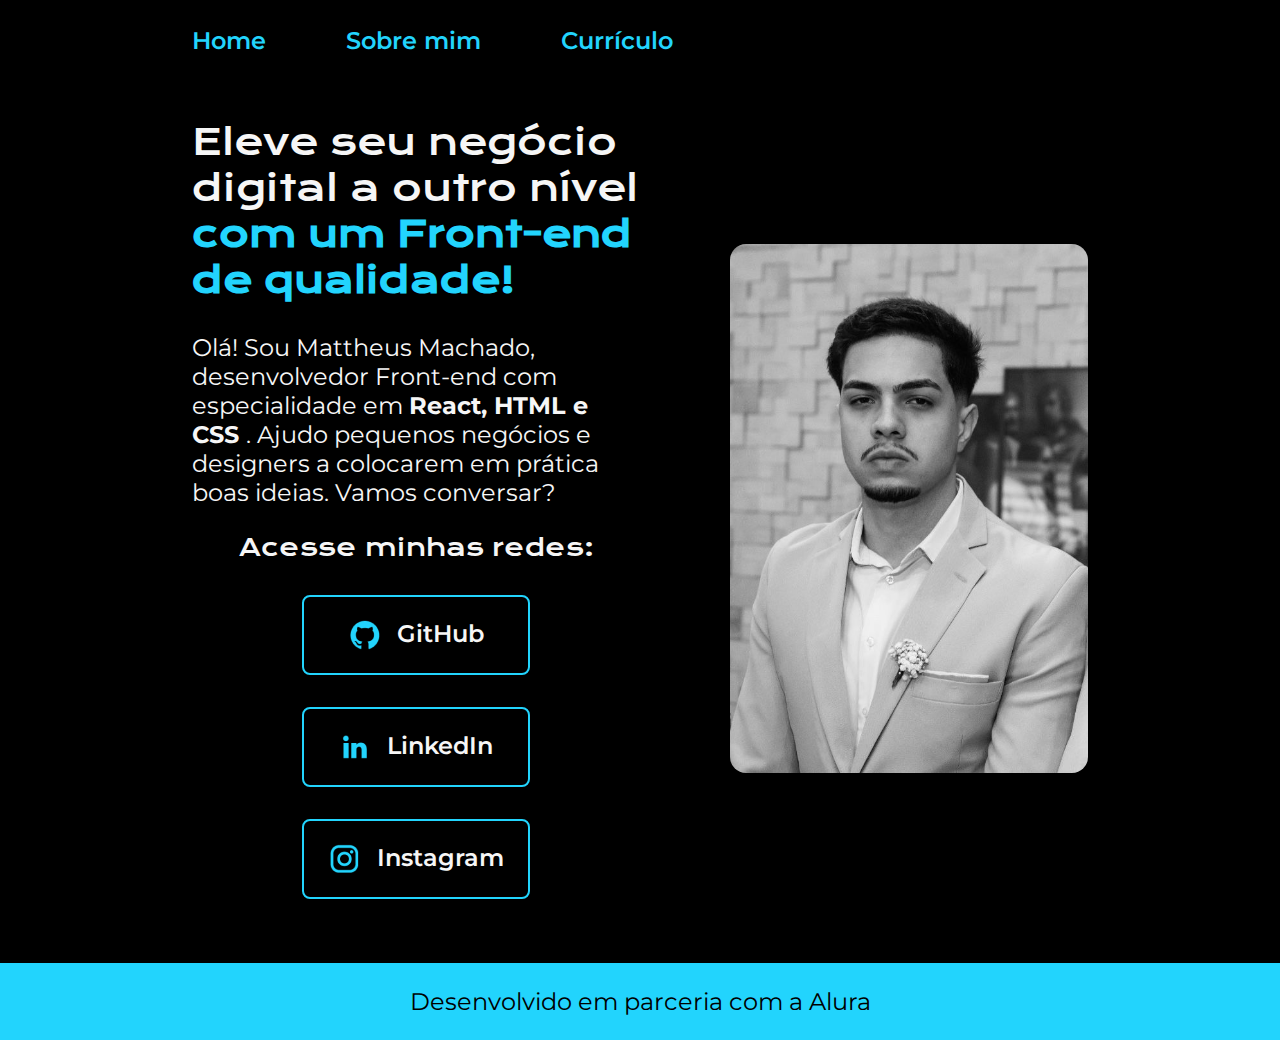
<file: index.html>
<!DOCTYPE html> <!-- É a declaração define que este documento é um documento HTML5 -->
<html lang="pt-br"> <!-- É a taag que define a linguagem do site-->
<head>  <!-- A taag <head> é a que contém metainformações sobre a página HTML --> 
    <meta charset="UTF-8"> <!-- É a taag responsavel pela codificação de caracteres, utf-8 é a padrão -->
    <meta name="viewport" content="width=device-width, initial-scale=1.0"> <!-- É a taag responsavel por definir a escala de acordo com cada dispositivo que abre o site -->
    <title>Portfolio</title> <!-- A taag <title> é responsável pelo nome da aba do site-->
    <link rel ="stylesheet" href="./style/style.css"> <!-- link faz a conexao com o css, rel indica a relação com o documento e href é a referencia -->
</head>
<body>
    <header class="cabecalho"> <!-- Taag responsavel pelo cabeçalho da pagina-->
        <nav class="cabecalho__menu"> <!-- responsavel por inserior os links para navegar na pagina -->
            <a class="cabecalho__menu__link" href="index.html">Home</a> 
            <!-- taag A (ancora) é responsavel por criar um "botao de redirecionamento
                juntamente com a taag href que coloca a url "!-->
            <a class="cabecalho__menu__link" href="about.html">Sobre mim</a> 
            <!--taag class é para conseguir fazer a estilização-->
            <a class="cabecalho__menu__link" href="curriculo.html">Currículo</a>
        </nav>
    </header> 
    <main class="apresentacao"> <!-- Taag responsavel pelo conteudo principal da pagina-->
        <section class="apresentacao__conteudo"> <!-- section responsavel por separar os blocos de conteudo e class pra dar uma classe para conseguir alterar no css-->
            <h1 class="apresentacao__conteudo__titulo"> Eleve seu negócio digital a outro nível <strong class="titulo-destaque">com um Front-end de qualidade! </strong> </h1> <!-- A taag h1 responsavel pelo titulo e a strong para destacar -->
            <p class="apresentacao__conteudo__texto"> Olá! Sou Mattheus Machado, desenvolvedor Front-end com especialidade em <strong>React, HTML e CSS </strong>.
                Ajudo pequenos negócios e designers a colocarem em prática boas ideias. Vamos conversar?</p>
            <div class="apresentacao__links">  <!-- tag usada para dividir, e nesse caso dividir os links para virarem botoes -->
                <h2 class="apresentacao__links__subtitulo"> Acesse minhas redes: </h2> <!--h2 é a taag para um sub-título-->
                <a class="apresentacao__links__navegacao" href="https://GitHub.com/Dutraaaa"> 
                    <img src="./assets/Logo Github.png"> GitHub </a> <!-- taag A (ancora) é responsavel por criar um "botao de redirecionamento" juntamente com a taag href que coloca a url)-->
                <a class="apresentacao__links__navegacao" href="https:www.linkedin.com/in/mattheus-machado-dutra-728a98265/"> 
                    <img src="./assets/Logo linkedin.png"> LinkedIn </a>
                <a class="apresentacao__links__navegacao" href="https://Instagram.com/dutrazzs_"> 
                    <img src="./assets/Logo Instagram.png"> Instagram </a>
            </div>
        </section>
        <img class="apresentacao__imagem" src ="./assets/imagem.pnj.jpg" alt="Foto de Mattheus Machado"> <!-- taag img junto com src é responsavel por colocar a imagem -->
    </main>
    <footer class="rodape"> <!-- Taag responsavel pelo rodape da pagina-->
        <p> Desenvolvido em parceria com a Alura </p>
    </footer> 
</body>
</html>
</file>
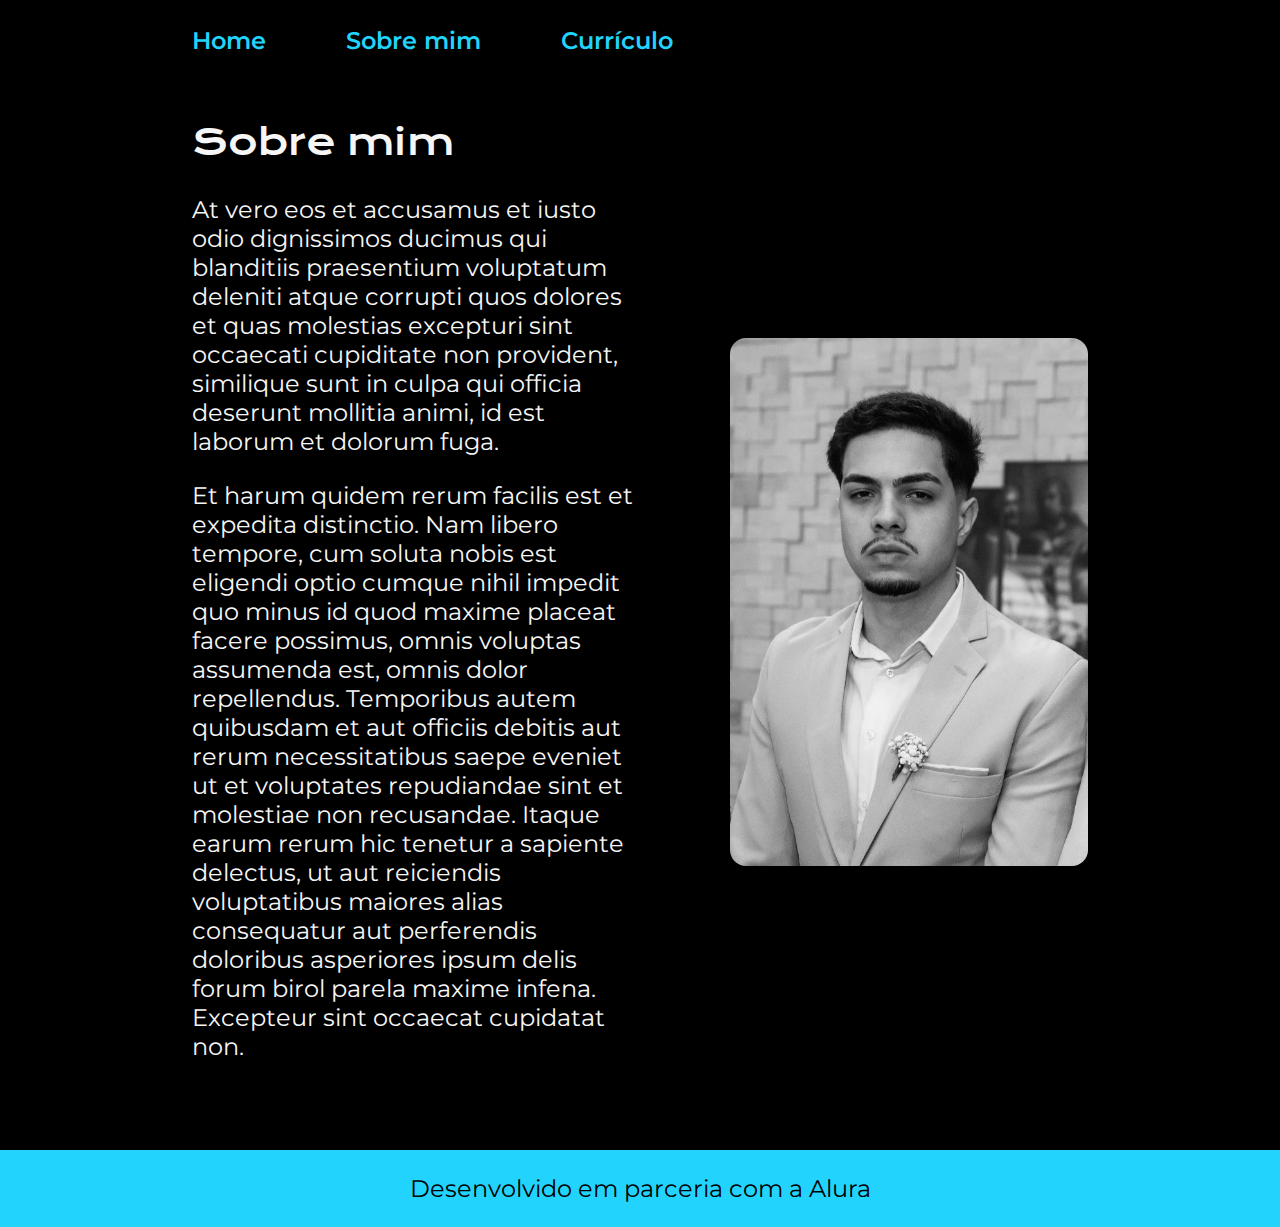
<file: about.html>
<!DOCTYPE html>
<html lang="pt-br">
<head>
    <meta charset="UTF-8">
    <meta name="viewport" content="width=device-width, initial-scale=1.0">
    <title>Sobre mim</title>
    <link rel ="stylesheet" href="./style/style.css">
</head>
<body>
    <header class="cabecalho">
        <nav class="cabecalho__menu">
            <a class="cabecalho__menu__link" href="index.html">Home</a>
            <a class="cabecalho__menu__link" href="about.html">Sobre mim</a>
            <a class="cabecalho__menu__link" href="curriculo.html">Currículo</a>
        </nav>
    </header>
    <main class="apresentacao">
        <section class="apresentacao__conteudo">
            <h1 class="apresentacao__conteudo__titulo"> Sobre mim </h1>
            <p class="apresentacao__conteudo__texto">At vero eos et accusamus et iusto odio dignissimos ducimus qui blanditiis praesentium voluptatum deleniti atque corrupti quos dolores et quas molestias excepturi sint occaecati cupiditate non provident,
             similique sunt in culpa qui officia deserunt mollitia animi, id est laborum et dolorum fuga.</p>
            <p class="apresentacao__conteudo__texto"> Et harum quidem rerum facilis est et expedita distinctio. Nam libero tempore, cum soluta nobis est eligendi optio cumque nihil impedit quo minus id quod maxime placeat facere possimus, omnis voluptas assumenda est, omnis dolor repellendus.
            Temporibus autem quibusdam et aut officiis debitis aut rerum necessitatibus saepe eveniet ut et voluptates repudiandae sint et molestiae non recusandae. Itaque earum rerum hic tenetur a sapiente delectus, ut aut reiciendis voluptatibus maiores alias consequatur aut perferendis doloribus asperiores ipsum delis forum birol parela maxime infena. Excepteur sint occaecat cupidatat non.</p>
        </section>
        <img class="apresentacao__imagem" src ="./assets/imagem.pnj.jpg" alt="Foto de Mattheus Machado">
    </main>

    <footer class="rodape"> 
        <p> Desenvolvido em parceria com a Alura </p>
    </footer> 
</body>
</html>
</file>
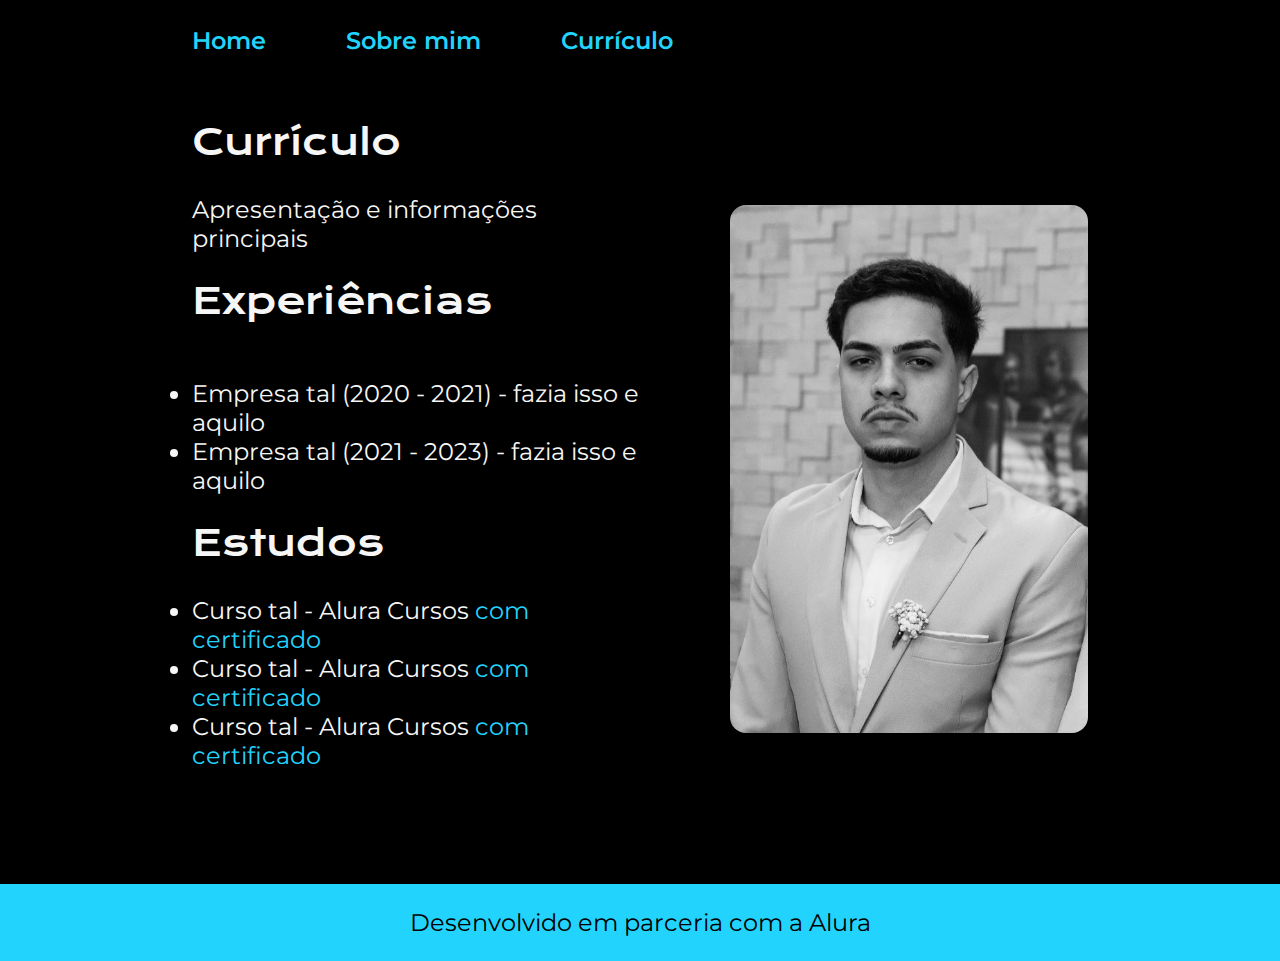
<file: curriculo.html>
<!DOCTYPE html>
<html lang="pt-br">
<head>
    <meta charset="UTF-8">
    <meta name="viewport" content="width=device-width, initial-scale=1.0">
    <title>Currículo</title>
    <link rel ="stylesheet" href="./style/style.css">
</head>
<body>
    <header class="cabecalho">
        <nav class="cabecalho__menu">
            <a class="cabecalho__menu__link" href="index.html">Home</a>
            <a class="cabecalho__menu__link" href="about.html">Sobre mim</a>
            <a class="cabecalho__menu__link" href="curriculo.html">Currículo</a>
        </nav>
    </header>
    
    <main class="apresentacao">
        <section class="apresentacao__conteudo">
            <h1 class="apresentacao__conteudo__titulo">Currículo</h1>
            <p class="apresentacao__conteudo__texto">
                Apresentação e informações principais
            </p>
            <h2 class="apresentacao__conteudo__titulo">Experiências</h2>
            <p class="apresentacao__conteudo__texto">
            <ul class="apresentacao__conteudo__texto">
                <li> Empresa tal (2020 - 2021) - fazia isso e aquilo </li>
                <li> Empresa tal (2021 - 2023) - fazia isso e aquilo </li>
            </ul>
            </p>
            <h2 class="apresentacao__conteudo__titulo">Estudos</h2>
            <div class="apresentacao__conteudo__texto">
            <ul class="apresentacao__conteudo__texto">
                <li>Curso tal - Alura Cursos <a href="linkdocertificado">com certificado</a> </li>
                <li>Curso tal - Alura Cursos <a href="linkdocertificado">com certificado</a></li>
                <li>Curso tal - Alura Cursos <a href="linkdocertificado">com certificado</a></li>
            </ul>
            </div>    
        </section>
        <img class="apresentacao__imagem" src ="./assets/imagem.pnj.jpg" alt="Foto de Mattheus Machado">
    </main> 
 <footer class="rodape">
        <p> Desenvolvido em parceria com a Alura </p>
    </footer> 
</body>
</html>
</file>
<file: style/style.css>
@import url('https://fonts.googleapis.com/css2?family=Krona+One&family=Montserrat:wght@400;600&display=swap');
/* fonte do titulo da pg e do texto importada do google fonts*/

/* root é para criar variaveis que facilitam o codigo em caso de alteração */
:root{
    --cor-primaria: #000000 ;
    --cor-secundaria:#f6f6f6 ;
    --cor-terciaria: #22d4fd ;
    --cor-hoover: #272727 ;

    --font-primaria: 'Krona One', sans-serif;
    --font-secundaria: 'Montserrat', sans-serif;
}

*{
    margin: 0; /* margin e padding 0 sao para resetar o tamanho padrao do css */
    padding: 0; /*padding é responsável por definir uma distância interna entre um elemento e sua borda*/
}

body {
 /* height: 100vh; taag responsavel pela altura da tela e o vh é de viewport */
 box-sizing: border-box; /* taag responsavel para nao deixar nada sair pra fora do body (elemento pai) */
 background-color:var(--cor-primaria) ;/* taag responsavel pela cor de fundo */
 color:var(--cor-secundaria) ; /* taag responsavel pela cor do texto*/
}

.cabecalho{
/*padding é responsável por definir uma distância interna entre um elemento e sua borda*/
/* foi utilizado 4 valores, o primeiro é para superior, segundo direito, terceiro inferior e quarto esquerda */
    padding: 2% 0% 0% 15%;
   
}

.cabecalho__menu{
/* display felx é para tornar um flex container e
partir daí podemos manipular todos os elementos filhos desse flex container com propriedades novas */
    display: flex; 
    gap: 80px; /* diz o espaçamento entre cada conteudo  */
} 

.cabecalho__menu__link{
font-family:var(--font-secundaria);
font-size: 1.5rem; /*24px;*/
font-weight: 600;
color: var(--cor-terciaria);
text-decoration: none; /* é para remover a decoração automatica e none significa "nada" */

}

.apresentacao {
    /* margin: 10% 15% ; margin é utilizado para definir o tamanho das margens */
    padding: 5% 15%; /*padding é responsável por definir uma distância interna entre um elemento e sua borda*/
    display: flex ; /* para justificar aonde vai ficar o conteudo */ 
    align-items: center;  /* utilizado par ao alinhamento dos itens */
    justify-content: space-between; /* para justificar aonde vai ficar o conteudo */ 
    gap: 82px;
}

.apresentacao__conteudo{
    width: 50%; /* widht é usado para definir a largura */
    display: flex; /* para justificar aonde vai ficar o conteudo */
    flex-direction: column; /* para direcionar a direção do conteudo */
    gap: 40 px; /* diz o espaçamento entre cada conteudo  */
}

.apresentacao__conteudo__titulo {  
    /* Para dividir o valor do pixel para rem, é so pegar o valor x e dividir por 16 */
    font-size: 2.25rem ; /*36px; / font size e uma taag utilizada para alterar o tamanho da fonte */
    font-family: var(--font-primaria); /* font family para mudar a fonte do titulo*/
    font-weight: 400;
    margin-bottom:30px; /*margin-bottom define a margin area na parte inferior de um elemento.*/
}

.titulo-destaque { /* utilizando . para identificar a classe e o titulo-destaque para destacar a parte do texto que deseja*/
    color: var(--cor-terciaria);
}

.apresentacao__conteudo__texto{
    /* Para dividir o valor do pixel para rem, é so pegar o valor x e dividir por 16 */
    font-size: 1.5rem; /*24px; / font size e uma taag utilizada para alterar o tamanho da fonte */
    font-family: var(--font-secundaria); /* font family para mudar a fonte do texto*/
    margin-bottom:25px; /*margin-bottom define a margin area na parte inferior de um elemento.*/
}

.apresentacao__links {
    display: flex ; /* torna um flex container, a partir daí podemos manipular todos os elementos filhos desse flex container com propriedades novas */ 
    flex-direction: column; /* para direcionar a direção do conteudo */
    justify-content: space-between; /* para justificar aonde vai ficar o conteudo (centro, lateral etc) */ 
    align-items: center; /*para alinhar o conteudo de acordo com sua direção*/
    gap: 32px; /* diz o espaçamento entre cada conteudo */
}

.apresentacao__links__subtitulo {
    /* Para dividir o valor do pixel para rem, é so pegar o valor x e dividir por 16 */
    font-size: 1.5rem; /*24px; font size e uma taag utilizada para alterar o tamanho da fonte */
    font-family: var(--font-primaria); /* font family para mudar a fonte do texto*/
    font-weight: 400; /* para mudar o peso da fonte, sua expessura */
}

.apresentacao__links__navegacao {
    /* background-color: #22d4fd; taag responsavel pela cor de fundo */
    display: flex; /* para justificar aonde vai ficar o conteudo */ 
    justify-content: center; /* para justificar aonde vai ficar o conteudo (centro, lateral etc) */ 
    gap: 16px;
    width: 50%; /* widht é usado para definir a largura */
    text-align: center; /* utilizado par ao alinhamento do texto */
    font-size: 1.5rem;/*24px; font size e uma taag utilizada para alterar o tamanho da fonte */
    font-weight: 600; /* para mudar o peso da fonte, sua expessura */
    padding: 22px 0 ; /* padding é para alterar o tamanho entre a borda e o conteudo, primeiro numero(21.5) e o segundo numero (0) é para alterar a horizontal */
    text-decoration: none; /* é para remover a decoração automatica e none significa "nada" */
    color:var(--cor-secundaria);
    font-family:var(--font-secundaria); /* font family para mudar a fonte do texto*/
    border-radius: 8px; /*utilizado para o tamanho do raio de arredondamento da borda */
    border: 2px solid var(--cor-terciaria) ;
}

.apresentacao__links__link:hover {
    background-color:var(--cor-hoover);
}

.apresentacao__imagem {
    width: 40%; /* widht é usado para definir a largura */
    border-radius: 16px; /*utilizado para o tamanho do raio de arredondamento da borda */
}

.rodape{
    color: var(--cor-primaria);
    background-color: var(--cor-terciaria);
    padding: 24px; /*padding é responsável por definir uma distância interna entre um elemento e sua borda*/
    font-family:var(--font-secundaria) ;
    font-size: 1.5rem ;/* 24px;*/
    font-weight: 400; /* para mudar o peso da fonte, sua expessura */
    text-align: center; /*text align é para definir a posicao do txt*/
}

.apresentacao__conteudo__texto a{
    text-decoration: none;
    color: #22D4FD;
}


/* Media é para definir os estilos dos codigos de acordo com o tamanho da tela /
para encontrar os valores é so ir no inspecionar da pagina */

@media (max-width: 1200px){ 

    .cabecalho{
        padding: 10%;
    }
    .cabecalho__menu{
        justify-content: center;
    }
    .apresentacao {
        flex-direction: column-reverse;
        padding: 5% ;
    }
    .apresentacao__conteudo{
        width: auto; /* auto é para colocar o seu tamanho automatico de acordo com a tela*/
    }
}
</file>
